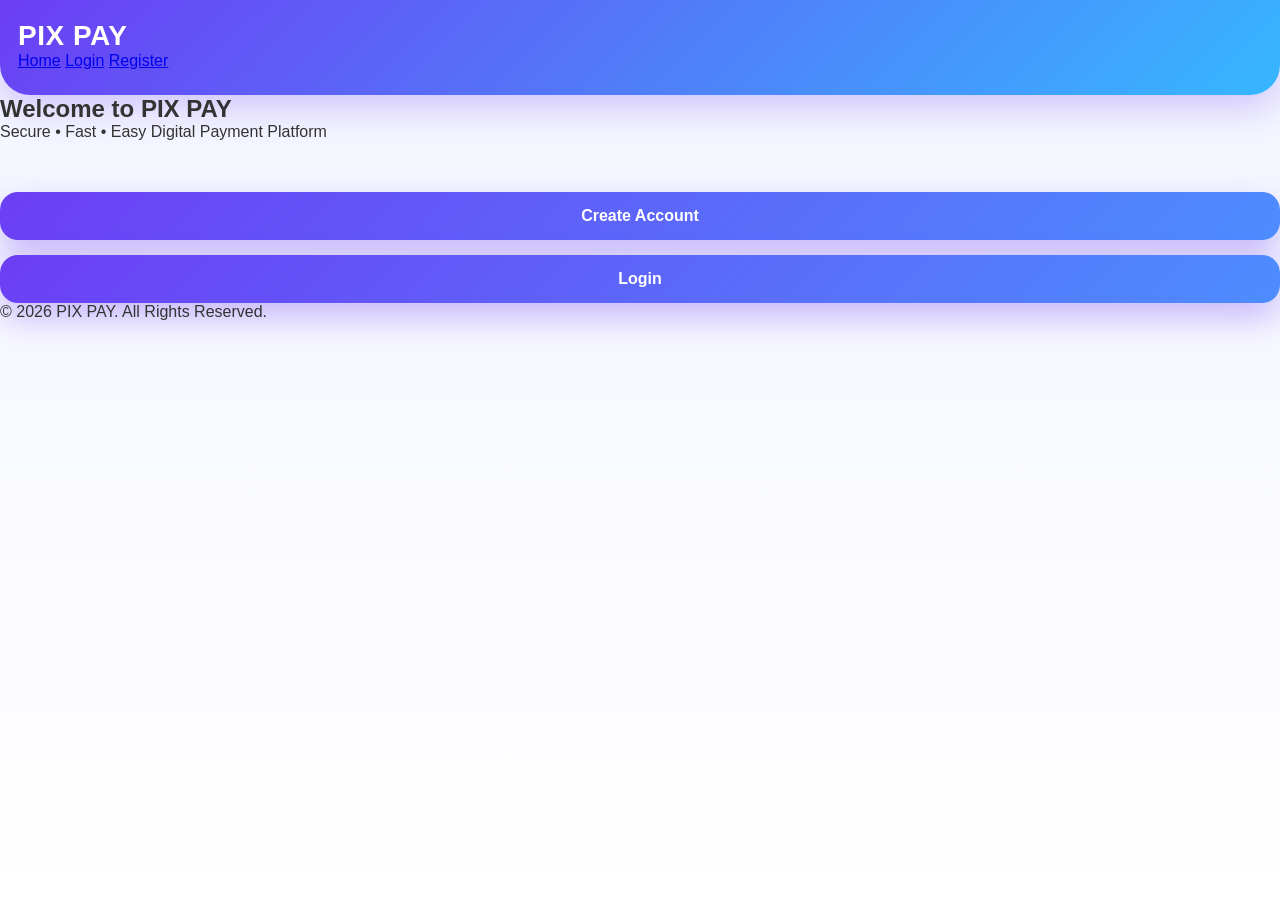
<file: index.html>
<!DOCTYPE html>
<html lang="en">
<head>
<meta charset="UTF-8">
<meta name="viewport" content="width=device-width, initial-scale=1.0">
<title>PIX PAY</title>
<link rel="stylesheet" href="style.css">
</head>

<body>

<header>
    <h1>PIX PAY</h1>

    <nav>
        <a href="index.html">Home</a>
        <a href="login.html">Login</a>
        <a href="register.html">Register</a>
    </nav>
</header>

<section class="hero">

    <h1>Welcome to PIX PAY</h1>

    <p>
        Secure • Fast • Easy Digital Payment Platform
    </p>

    <br><br>

    <a href="register.html">
        <button>Create Account</button>
    </a>

    <a href="login.html">
        <button>Login</button>
    </a>

</section>

<footer>
    © 2026 PIX PAY. All Rights Reserved.
</footer>
<script type="module" src="script.js"></script>
</body>
</html>
</file>
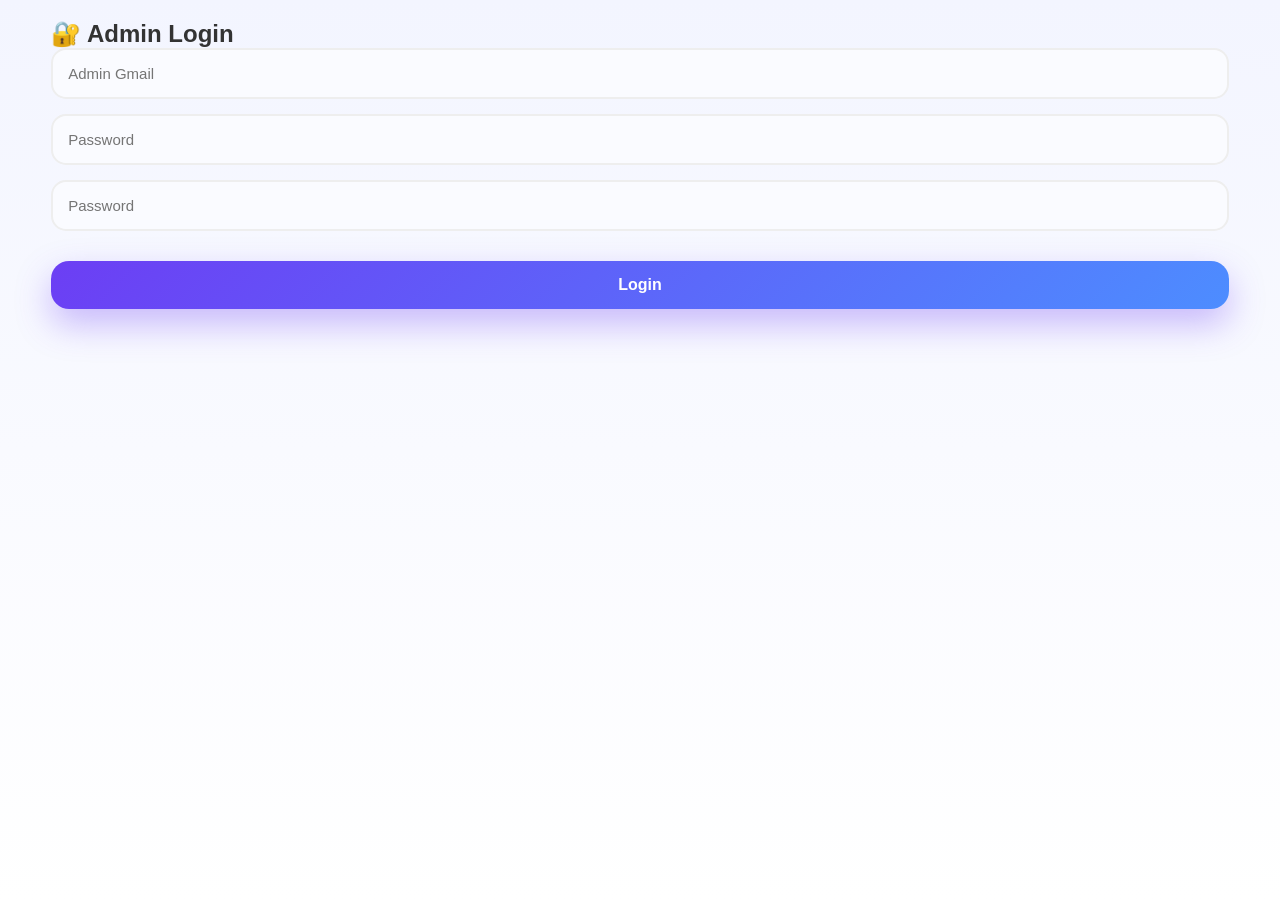
<file: admin-login.html>
<!DOCTYPE html>
<html lang="en">
<head>
<meta charset="UTF-8">
<meta name="viewport" content="width=device-width, initial-scale=1.0">
<title>Admin Login</title>
<link rel="stylesheet" href="style.css">
</head>

<body>

<div class="main-content">

    <div class="card profile-box">

        <h2 class="profile-title">🔐 Admin Login</h2>

        <input type="email" id="adminUser" placeholder="Admin Gmail">
        <input type="password" id="adminPass" placeholder="Password">
        <input type="password" id="adminPass" placeholder="Password">

        <button type="button" onclick="adminLogin()">Login</button>

    </div>

</div>

<script src="script.js"></script>

</body>
</html>
</file>
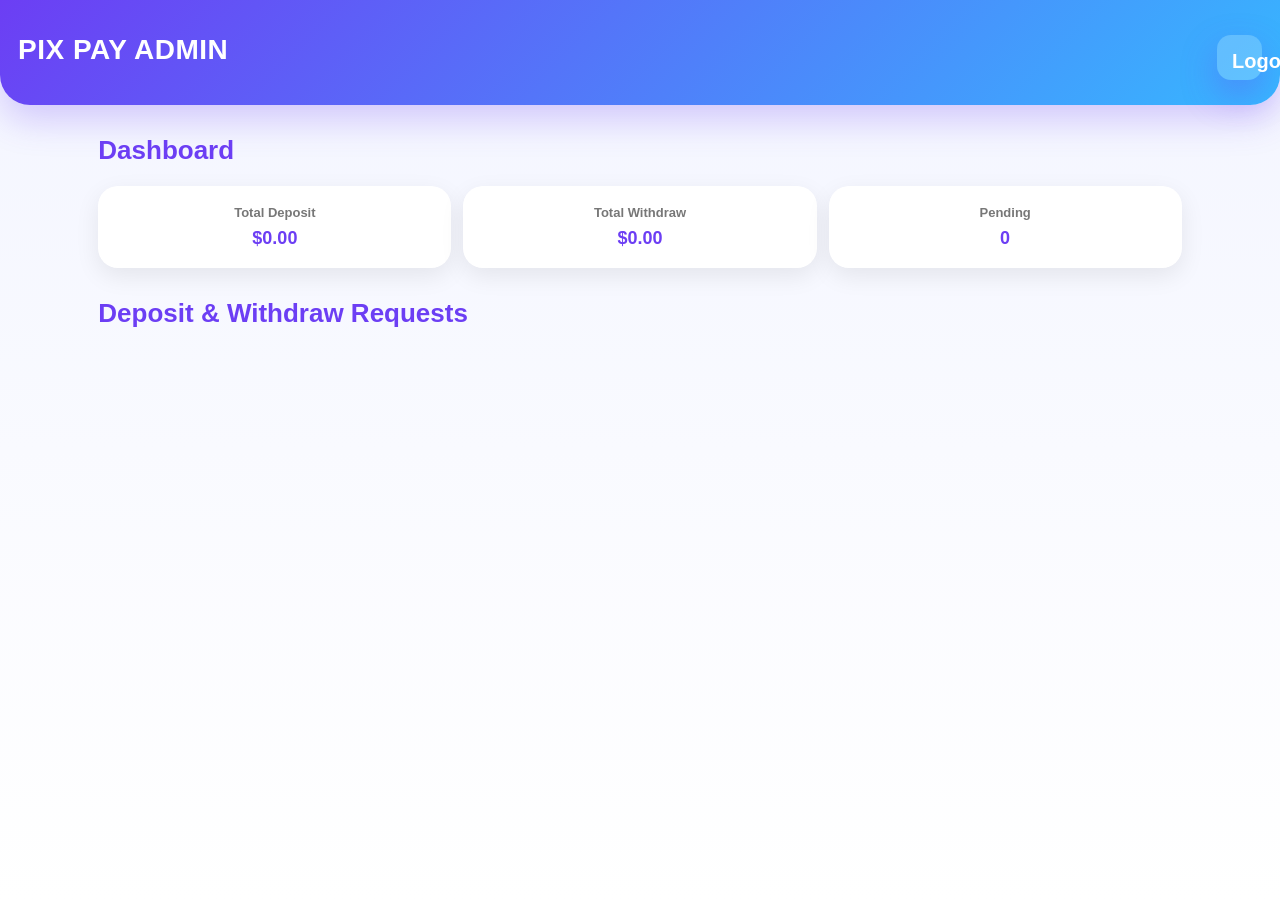
<file: admin.html>
<!DOCTYPE html>
<html lang="en">
<head>

<meta charset="UTF-8">
<meta name="viewport" content="width=device-width, initial-scale=1.0">

<title>PIX PAY Admin</title>

<link rel="stylesheet" href="style.css">

</head>

<body>

<header>

<div class="header-top">

<h1>PIX PAY ADMIN</h1>

<div class="header-right">

<button class="menu-btn" onclick="logout()">
Logout
</button>

</div>

</div>

</header>

<div class="main-content">

<h2 class="section-title">Dashboard</h2>

<div class="stats-grid">

<div class="stat-card">

<h3>Total Deposit</h3>

<h2 id="adminDeposit">$0.00</h2>

</div>

<div class="stat-card">

<h3>Total Withdraw</h3>

<h2 id="adminWithdraw">$0.00</h2>

</div>

<div class="stat-card">

<h3>Pending</h3>

<h2 id="adminPending">0</h2>

</div>

</div>

<h2 class="section-title">Deposit & Withdraw Requests</h2>

<div id="adminHistory"></div>

</div>

<script type="module" src="script.js"></script>

</body>
</html>
</file>
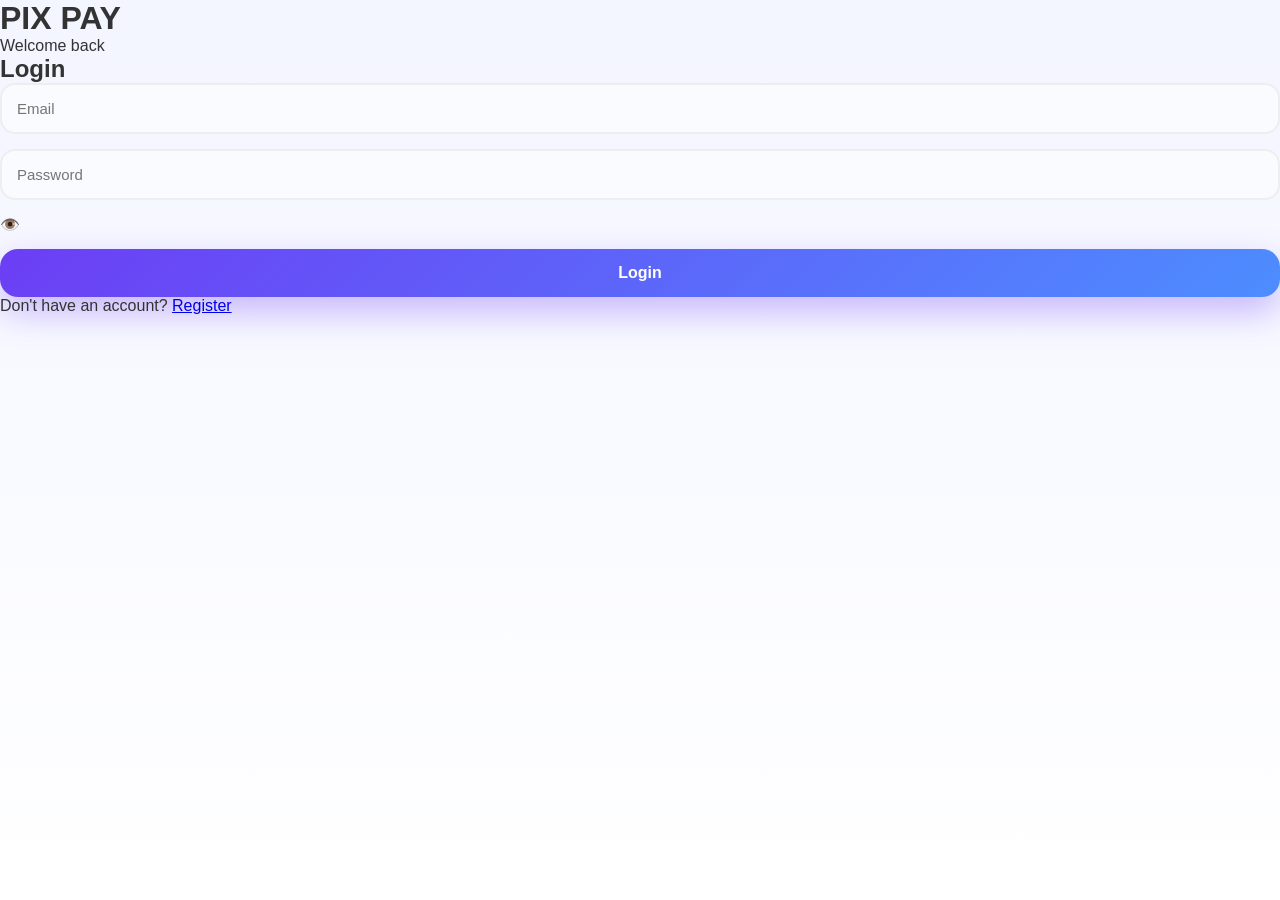
<file: login.html>
<!DOCTYPE html>
<html lang="en">
<head>
<meta charset="UTF-8">
<meta name="viewport" content="width=device-width, initial-scale=1.0">
<title>Login - PIX PAY</title>
<link rel="stylesheet" href="style.css">
</head>

<body>

<div class="login-box">

    <div class="logo">
        <h1>PIX PAY</h1>
        <p>Welcome back</p>
    </div>

    <h2>Login</h2>

    <div class="input-box">
        
        <input type="email" id="email" placeholder="Email">
    </div>

    <div class="input-box">
           
    
    <input type="password" id="password" placeholder="Password">
    <span onclick="showPassword()" style="cursor:pointer;">👁️</span>
        </div>

    <button onclick="login()">Login</button>

    <p>
        Don't have an account?
        <a href="register.html">Register</a>
    </p>

</div>

<script type="module" src="./script.js"></script>
</body>
</html>
</file>
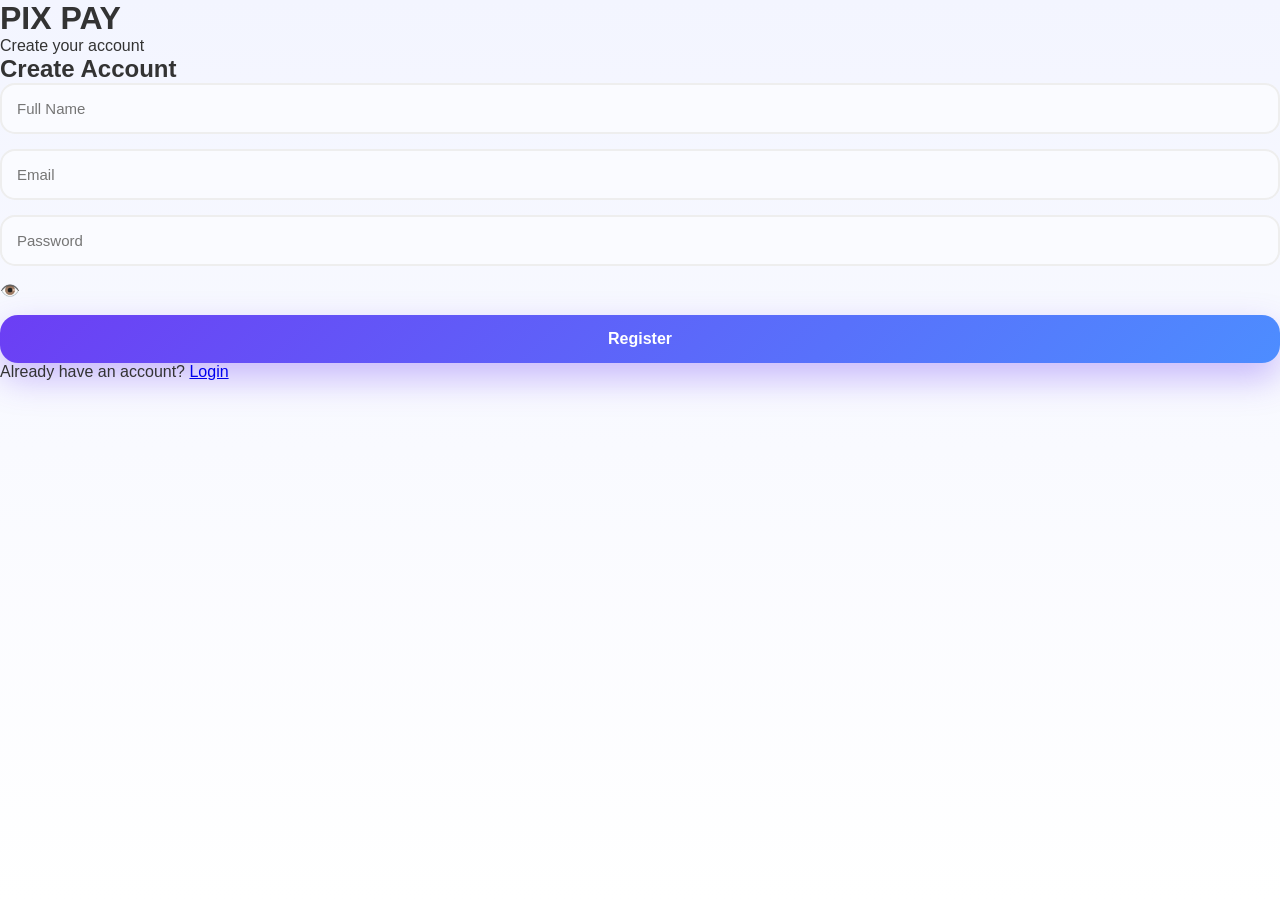
<file: register.html>
<!DOCTYPE html>
<html lang="en">
<head>
<meta charset="UTF-8">
<meta name="viewport" content="width=device-width, initial-scale=1.0">
<title>Register - PIX PAY</title>
<link rel="stylesheet" href="style.css">
</head>

<body>

<div class="login-box">

    <div class="logo">
        <h1>PIX PAY</h1>
        <p>Create your account</p>
    </div>

    <h2>Create Account</h2>

    <div class="input-box">
        
        <input type="text" id="fullname" placeholder="Full Name">
    </div>

    <div class="input-box">
        
        <input type="email" id="email" placeholder="Email">
    </div>

    <div class="input-box">
        
    
    <input type="password" id="password" placeholder="Password">
    <span onclick="showPassword()" style="cursor:pointer;">👁️</span>
        </div>

    <button onclick="register()">Register</button>

    <p>
        Already have an account?
        <a href="login.html">Login</a>
    </p>

</div>

<script type="module" src="./script.js"></script>

</body>
</html>
</file>
<file: style.css>
/* ======================================
   PIX PAY APP UI
   CLEAN VERSION - NO CONFLICT
   PART 1/3
====================================== */


/* ===== RESET ===== */

*{
    margin:0;
    padding:0;
    box-sizing:border-box;
    font-family:'Poppins',sans-serif;
    -webkit-tap-highlight-color:transparent;
}

html,
body{
    width:100%;
    min-height:100%;
    overflow-x:hidden;
}

body{
    background:
    linear-gradient(
        180deg,
        #f3f5ff,
        #ffffff
    );
    color:#333;
    padding-bottom:90px;
}


/* ===== HEADER APP STYLE ===== */

header{

    background:
    linear-gradient(
        135deg,
        #6C3EF4,
        #37B7FF
    );

    padding:20px 18px 25px;

    border-radius:
    0 0 30px 30px;

    box-shadow:
    0 15px 35px rgba(108,62,244,.25);

}


.header-top{

    display:flex;
    justify-content:space-between;
    align-items:center;

}


header h1{

    color:white;
    font-size:28px;
    font-weight:700;
    letter-spacing:.5px;

}



.header-right{

    display:flex;
    align-items:center;
    gap:10px;

}



.avatar{

    width:48px;
    height:48px;

    border-radius:50%;

    border:
    3px solid rgba(255,255,255,.8);

    object-fit:cover;

}



.menu-btn{

    width:45px;
    height:45px;

    border:none;

    border-radius:14px;

    background:
    rgba(255,255,255,.2);

    color:white;

    font-size:20px;

    cursor:pointer;

}



/* ===== TOP MENU ===== */

.top-menu{

    display:none;

    grid-template-columns:
    repeat(2,1fr);

    gap:12px;

    margin-top:20px;

}


.top-menu.show{

    display:grid;

}


.top-menu a{

    text-decoration:none;

    text-align:center;

    color:white;

    font-weight:600;

    background:
    rgba(255,255,255,.18);

    padding:14px;

    border-radius:16px;

}



/* ===== MAIN CONTAINER ===== */

.main-content{

    width:92%;

    max-width:1200px;

    margin:20px auto;

}



/* ===== WELCOME CARD ===== */


.home-banner{

    background:

    linear-gradient(
        135deg,
        #6C3EF4,
        #37B7FF
    );

    color:white;

    padding:24px;

    border-radius:25px;

    box-shadow:

    0 15px 35px
    rgba(108,62,244,.25);

    margin-bottom:18px;

}



.home-banner h2{

    font-size:26px;

    margin-bottom:5px;

}



.home-banner p{

    opacity:.9;

    font-size:14px;

}



/* ===== BALANCE CARD ===== */


.home-balance{

    background:white;

    border-radius:26px;

    padding:25px;

    text-align:center;

    box-shadow:

    0 10px 30px
    rgba(0,0,0,.08);

    position:relative;

    overflow:hidden;

}



.home-balance::before{

    content:"";

    position:absolute;

    width:150px;

    height:150px;

    border-radius:50%;

    background:

    rgba(108,62,244,.08);

    right:-50px;

    top:-50px;

}



.home-balance small{

    color:#888;

    font-size:14px;

}



.home-balance h1{

    position:relative;

    font-size:40px;

    color:#6C3EF4;

    margin:12px 0;

    font-weight:700;

}



/* ===== PROFIT BOX ===== */


.home-profit{

    display:grid;

    grid-template-columns:

    repeat(2,1fr);

    gap:12px;

    margin-top:20px;

}



.home-profit div{

    background:#f5f7ff;

    padding:15px;

    border-radius:18px;

}



.home-profit span{

    display:block;

    font-size:13px;

    color:#777;

}



.home-profit h3{

    margin-top:8px;

    color:#37B7FF;

    font-size:20px;

}


/* ===== STATUS COLORS ===== */


.profit{

    color:#00b050 !important;

}


.deposit{

    color:#00b050 !important;

}


.withdraw{

    color:#ff4757 !important;

    }
/* ======================================
   PART 2/3
   ACTION + STATS + INVESTMENT PLANS
====================================== */


/* ===== QUICK ACTION ===== */

.home-actions,
.quick-actions{

    width:92%;

    margin:20px auto;

    display:grid;

    grid-template-columns:
    repeat(4,1fr);

    gap:12px;

}



.home-action,
.action-card{

    background:white;

    border-radius:20px;

    padding:18px 8px;

    text-align:center;

    text-decoration:none;

    color:#6C3EF4;

    font-size:24px;

    box-shadow:

    0 8px 25px
    rgba(0,0,0,.08);

    transition:.3s;

}



.home-action:hover,
.action-card:hover{

    transform:translateY(-5px);

}



.home-action span,
.action-card span{

    display:block;

    margin-top:8px;

    font-size:13px;

    font-weight:600;

}



/* ===== STATISTICS ===== */


.stats-grid{

    width:92%;

    margin:20px auto;

    display:grid;

    grid-template-columns:
    repeat(3,1fr);

    gap:12px;

}



.stat-card{

    background:white;

    border-radius:20px;

    padding:18px 10px;

    text-align:center;

    box-shadow:

    0 8px 25px
    rgba(0,0,0,.08);

}



.stat-card h3{

    font-size:13px;

    color:#777;

}



.stat-card h2{

    margin-top:8px;

    color:#6C3EF4;

    font-size:18px;

}



/* ===== SECTION TITLE ===== */


.section-title{

    width:92%;

    margin:30px auto 15px;

    color:#6C3EF4;

    font-size:26px;

    font-weight:700;

}



/* ===== PLAN GRID ===== */


.plan-grid{

    width:92%;

    margin:auto;

    display:grid;

    grid-template-columns:

    repeat(auto-fit,minmax(280px,1fr));

    gap:18px;

}



/* ===== PLAN CARD ===== */


.plan-card{

    background:white;

    border-radius:25px;

    padding:20px;

    box-shadow:

    0 10px 30px
    rgba(0,0,0,.08);

    position:relative;

    overflow:hidden;

    transition:.3s;

}



.plan-card:hover{

    transform:translateY(-5px);

    box-shadow:

    0 15px 35px
    rgba(108,62,244,.18);

}



/* GLASS SUPPORT */


.pix-glass{

    backdrop-filter:blur(15px);

}



/* ===== PLAN HEADER ===== */


.plan-header{

    display:flex;

    justify-content:space-between;

    align-items:center;

}



.plan-price{

    font-size:34px;

    font-weight:700;

    color:#6C3EF4;

}



.plan-days{

    background:

    linear-gradient(
        135deg,
        #6C3EF4,
        #37B7FF
    );

    color:white;

    padding:7px 15px;

    border-radius:20px;

    font-size:13px;

    font-weight:600;

}



/* ===== PLAN INFO ===== */


.plan-info{

    margin-top:18px;

}



.info-box{

    background:#f5f7ff;

    border-radius:15px;

    padding:14px;

    margin-bottom:10px;

}



.info-box small{

    color:#777;

    font-size:13px;

}



.info-box h3{

    margin-top:5px;

    color:#37B7FF;

}



/* ===== RIBBON ===== */


.featured-plan{

    position:relative;

}



.plan-ribbon{

    position:absolute;

    top:15px;

    right:-35px;

    width:130px;

    text-align:center;

    padding:6px;

    background:#ff9800;

    color:white;

    font-size:12px;

    font-weight:700;

    transform:rotate(45deg);

}



/* ===== BUTTON ===== */


.pix-button,
button{

    width:100%;

    padding:15px;

    margin-top:15px;

    border:none;

    border-radius:18px;

    background:

    linear-gradient(
        135deg,
        #6C3EF4,
        #37B7FF
    );

    color:white;

    font-size:16px;

    font-weight:700;

    cursor:pointer;

    box-shadow:

    0 10px 25px
    rgba(108,62,244,.25);

}



.pix-button:active,
button:active{

    transform:scale(.96);

}



/* ===== PLAN PROGRESS ===== */


.plan-progress{

    width:100%;

    height:8px;

    background:#eee;

    border-radius:20px;

    overflow:hidden;

    margin-top:15px;

}



.progress-bar{

    height:100%;

    background:

    linear-gradient(
        90deg,
        #37B7FF,
        #6C3EF4
    );

    border-radius:20px;

}



.plan-status{

    text-align:center;

    margin-top:8px;

    color:#777;

    font-size:13px;

    font-weight:600;

       }
/* ======================================
   PART 3/3
   FORM + NAV + MOBILE FINAL FIX
====================================== */


/* ===== FORM CARD ===== */


.form-card,
.deposit-box{

    width:92%;

    max-width:600px;

    margin:25px auto;

    background:white;

    padding:25px;

    border-radius:25px;

    box-shadow:

    0 10px 30px
    rgba(0,0,0,.08);

}



.page-title{

    text-align:center;

    color:#6C3EF4;

    font-size:28px;

    margin-bottom:20px;

}



/* ===== INPUT ===== */


input,
select,
textarea{

    width:100%;

    padding:15px;

    border-radius:15px;

    border:2px solid #eee;

    background:white;

    font-size:15px;

    outline:none;

    margin-bottom:15px;

    transition:.3s;

}



input:focus,
select:focus,
textarea:focus{

    border-color:#6C3EF4;

    box-shadow:

    0 0 15px
    rgba(108,62,244,.15);

}



/* ===== WALLET ADDRESS ===== */


#walletAddress{

    background:#f5f7ff;

    border:2px dashed #6C3EF4;

    border-radius:15px;

    padding:15px;

    text-align:center;

    word-break:break-all;

    font-weight:600;

    margin:15px 0;

}



/* ===== HISTORY ===== */


.history-box{

    width:92%;

    margin:20px auto;

}



.history-item{

    display:flex;

    justify-content:space-between;

    align-items:center;

    background:white;

    padding:16px;

    border-radius:18px;

    margin-bottom:12px;

    box-shadow:

    0 8px 20px
    rgba(0,0,0,.08);

}



.history-item p{

    color:#777;

    font-size:13px;

    margin-top:5px;

}



/* ===== BOTTOM APP NAV ===== */


.bottom-nav{

    position:fixed;

    bottom:0;

    left:0;

    width:100%;

    height:75px;

    background:white;

    display:flex;

    justify-content:space-around;

    align-items:center;

    box-shadow:

    0 -5px 25px
    rgba(0,0,0,.12);

    z-index:999;

}



.bottom-nav a{

    text-decoration:none;

    color:#6C3EF4;

    text-align:center;

    font-size:20px;

    transition:.3s;

}



.bottom-nav a:hover{

    transform:translateY(-5px);

}



.bottom-nav span{

    display:block;

    font-size:11px;

    margin-top:3px;

}



/* ===== ANIMATION ===== */


.home-banner,
.home-balance,
.plan-card,
.stat-card,
.home-action{

    animation:

    appShow .5s ease;

}



@keyframes appShow{

    from{

        opacity:0;

        transform:translateY(15px);

    }


    to{

        opacity:1;

        transform:translateY(0);

    }

}



/* ===== MOBILE APP SIZE ===== */


@media(max-width:768px){


    header h1{

        font-size:24px;

    }



    .home-actions,
    .quick-actions{

        grid-template-columns:

        repeat(2,1fr);

    }



    .stats-grid{

        grid-template-columns:1fr;

    }



    .plan-grid{

        grid-template-columns:1fr;

    }



    .home-banner h2{

        font-size:22px;

    }



    .home-balance h1{

        font-size:34px;

    }



    .plan-card{

        padding:18px;

    }



    .plan-price{

        font-size:30px;

    }


}



/* ===== SMALL PHONE ===== */


@media(max-width:380px){


    .home-profit{

        grid-template-columns:1fr;

    }



    .bottom-nav a{

        font-size:17px;

    }



    .bottom-nav span{

        font-size:10px;

    }


}



/* ===== REMOVE DUPLICATE CONFLICT ===== */
img{

    max-width:100%;

}
button{

    font-family:'Poppins',sans-serif;

}
a{
   
    -webkit-tap-highlight-color:transparent;
   }  
/* Glass Card */
.home-banner,
.home-balance,
.plan-card,
.form-card,
.deposit-box,
.stat-card,
.history-item{
    backdrop-filter: blur(20px);
    border:1px solid rgba(255,255,255,.35);
}

/* Smooth Animation */
*{
    transition:.25s ease;
}

/* Better Hover */
.plan-card:hover,
.stat-card:hover,
.home-action:hover{
    transform:translateY(-8px) scale(1.02);
}

/* Better Button */
.pix-button,
button{
    background:linear-gradient(135deg,#6C3EF4,#4D8DFF);
    border:none;
    border-radius:18px;
    box-shadow:0 15px 35px rgba(108,62,244,.35);
}

.pix-button:hover,
button:hover{
    transform:translateY(-3px);
    box-shadow:0 20px 45px rgba(108,62,244,.45);
}

/* Better Input */
input,
select,
textarea{
    background:#fafbff;
}

/* Card Radius */
.plan-card,
.home-balance,
.home-banner,
.form-card{
    border-radius:28px;
}

/* Better Bottom Nav */
.bottom-nav{
    border-top-left-radius:25px;
    border-top-right-radius:25px;
    backdrop-filter:blur(25px);
}

/* Better Scroll */
::-webkit-scrollbar{
    width:6px;
}
::-webkit-scrollbar-thumb{
    background:#6C3EF4;
    border-radius:10px;
   }
/* ==========================
   ADMIN PANEL
========================== */

#adminHistory{
    width:92%;
    margin:20px auto;
}

.admin-card{
    background:#fff;
    border-radius:20px;
    padding:20px;
    margin-bottom:20px;
    box-shadow:0 10px 25px rgba(0,0,0,.08);
}

.admin-card h3{
    color:#6C3EF4;
    margin-bottom:10px;
}

.admin-card p{
    margin:6px 0;
}

.admin-buttons{
    display:flex;
    gap:10px;
    margin-top:15px;
}

.approve-btn{
    flex:1;
    background:#00b050;
    color:#fff;
}

.reject-btn{
    flex:1;
    background:#ff3b30;
    color:#fff;
}

.approve-btn:hover{
    background:#009245;
}

.reject-btn:hover{
    background:#e1261c;
}
</file>
